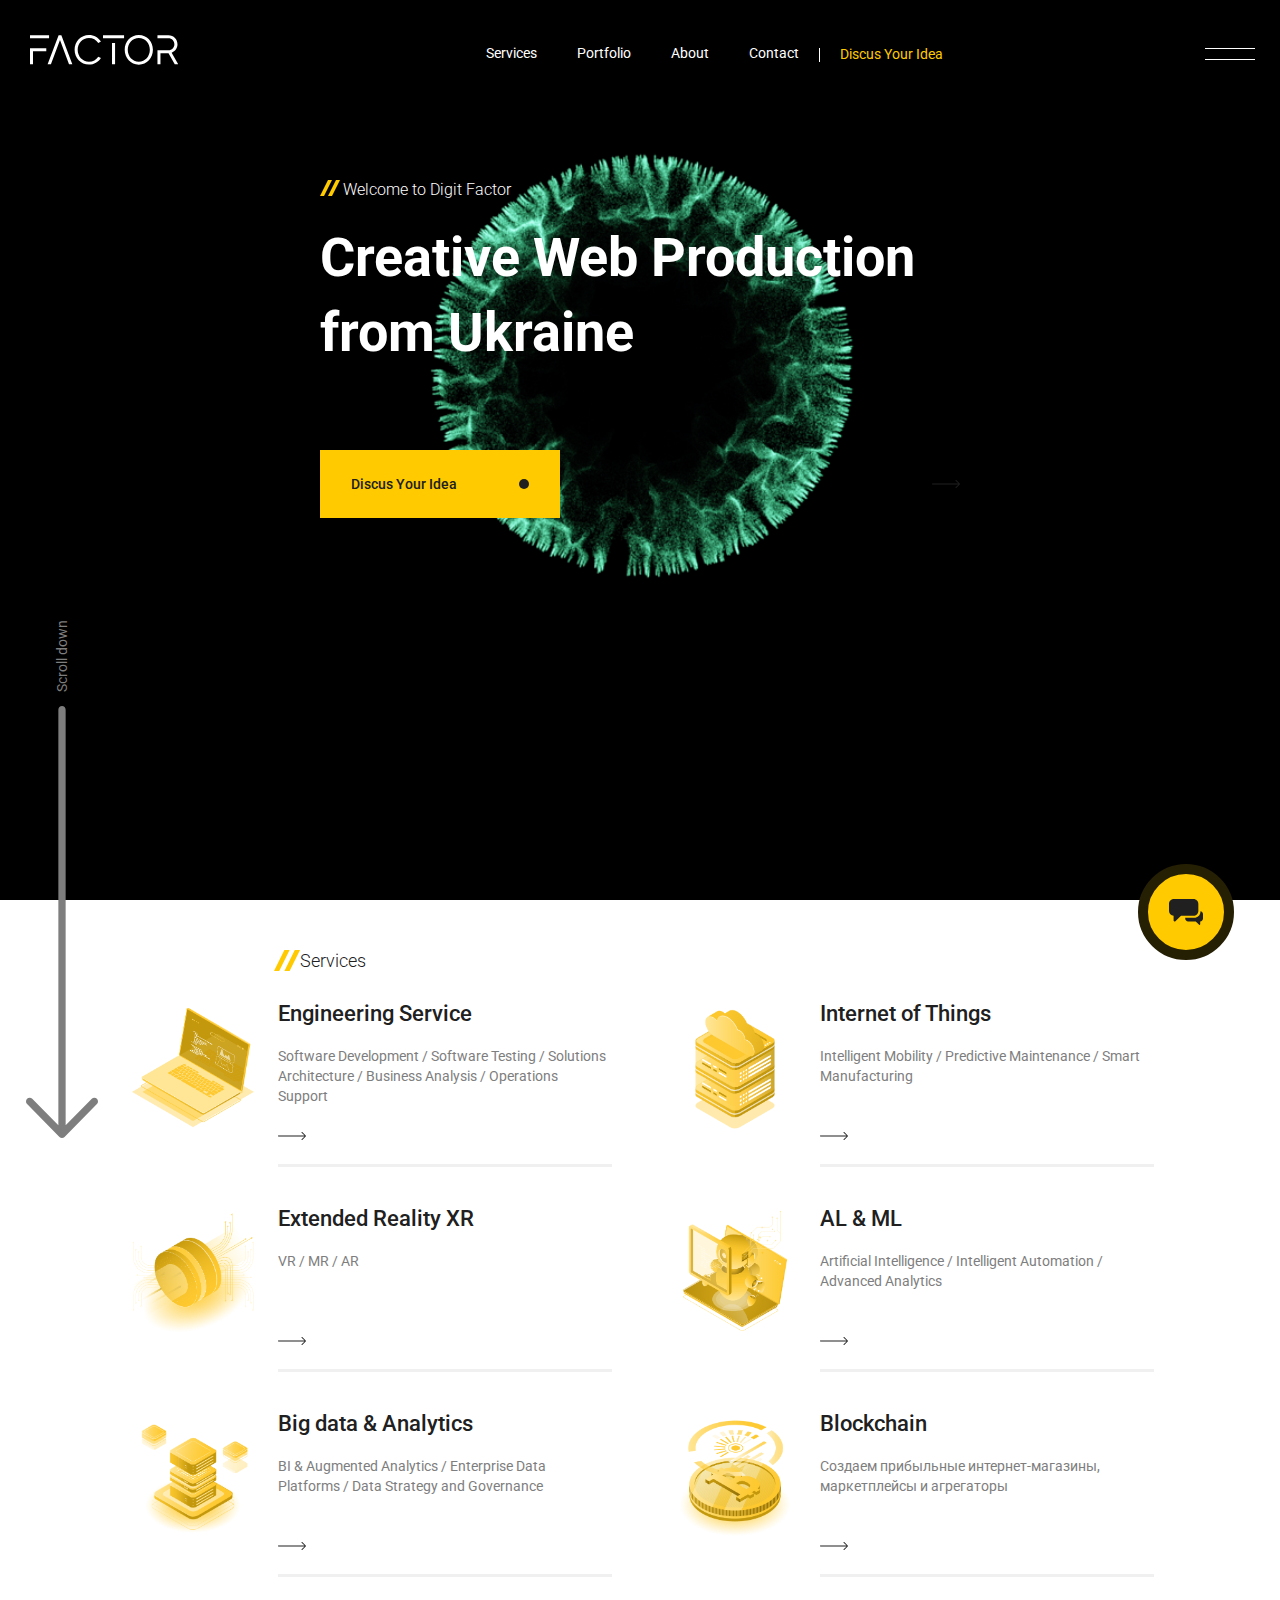
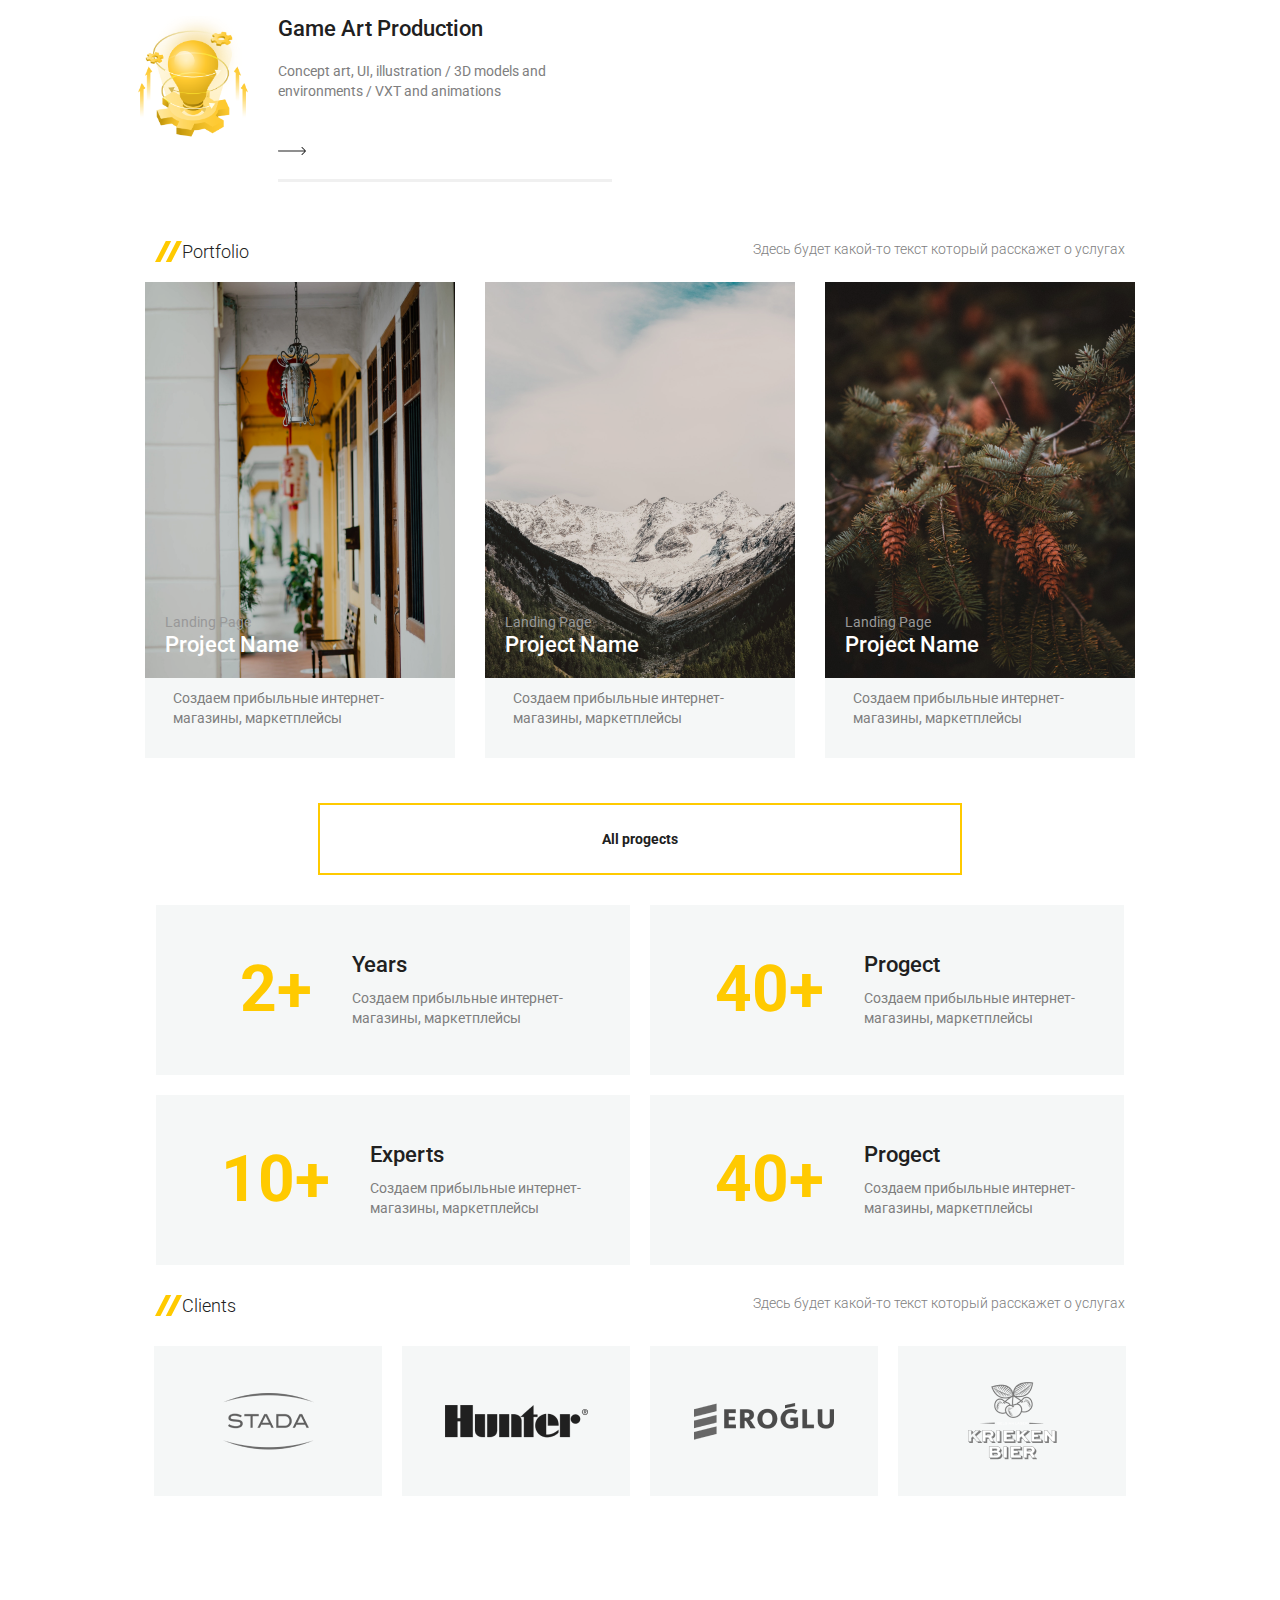
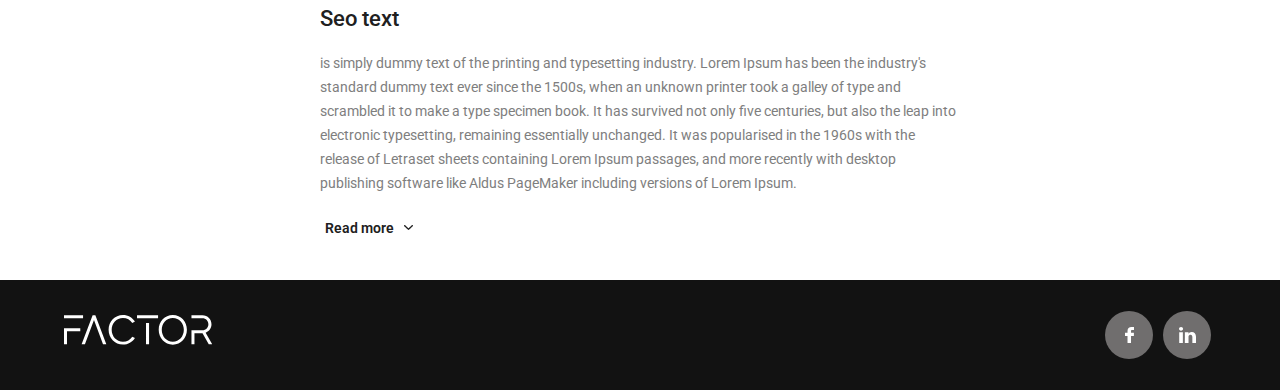
<file: homework 4-5-6-7/index.html>
<!DOCTYPE html>
<html lang="en">
<head>
    <meta charset="UTF-8">
    <meta name="viewport" content="width=device-width, initial-scale=1.0">
    <link rel="stylesheet" href="./css/black.css">
    <link rel="stylesheet" href="./css/portfolio.css">
    <link rel="stylesheet" href="./css/services.css">
    <link rel="stylesheet" href="./css/second_table.css">
    <link rel="stylesheet" href="./css/brends.css">
    <link rel="stylesheet" href="./css/seo.css">
    <link rel="stylesheet" href="./css/footer.css">
    <title>Document</title>
</head>
<body>
    <header>
        <div class="top">
            <div class="header_left">
                <div class="logo">
                    <img  class="logotipe" src="./images/logo.svg" alt="logo">
                </div>
            </div>
            <div class="header_left_nav">
                <div class="nav">
                    <a href="">Services</a>
                    <a href="">Portfolio</a>
                    <a href="">About</a>
                    <a href="">Contact</a>
                </div>
                <div class="little_line"></div>
                <div class="discus">
                    <a href="">Discus Your Idea</a>
                </div>
            </div>
            <div class="header_right">
                <div class="mail">
                    <a href="">hello@digitfactor.com</a>
                </div>
                <div class="menu">
                    <div class="menu_ordinary">
                        <a href="">Menu</a>
                    </div>
                    <div class="burger-menu">
                        <a href="">
                            <div></div>
                            <div></div>
                        </a>
                    </div>
                </div>
            </div>
        </div>
    </header>
    <main>
        <div class="header_background_image">
            <div class="header_center">
                <div class="header_center_input">
                    <div class="welcome">
                        <div class="notches">
                            <img src="./images/notches.svg" alt="">
                        </div>
                        <span>Welcome to Digit Factor</span>
                    </div>
                    <div class="tittle">Creative Web Production from Ukraine</div>
                    <div class="header_center_bottom">
                        <a class= "button" href="">
                            <span class="text">Discus Your Idea</span>
                            <span class="after"><span>Discus Your Idea</span></span>
                        </a>
                        <img src="./images/arrow2.svg" alt="">
                    </div>
                </div>
            </div>
            <div class="header_bottom">
                    <a href="#services" class="header_bottom_left">
                        <span class="scroll">Scroll down</span>
                        <img src="./images/arrow.svg" alt="arrow">
                    </a>
                    <div class="header_bottom_right">
                        <div class="small_circle">
                            <img src="./images/chat.svg" alt="">
                        </div>
                    </div>

            </div>
        </div>
        <div class="main_sections">
            <div class="services" id="services">
                <div class="main_sections_tittle">
                    <img src="./images/notches.svg" alt="">
                    <span>Services</span>
                </div>
                <div class="table">
                    <div class="table-row">
                        <a href="">
                            <div class="table-cell">
                                <img class="table_image" src="./images/table1/1.png" alt="">
                                <div class="table_icon">
                                    <h3>Engineering Service </h3>
                                    <div class="about">Software Development / Software Testing / Solutions Architecture / Business Analysis / Operations Support 
                                    </div>
                                    <div class="learn_more">
                                        <span class="learn_text">Learn More
                                        </span>
                                        <img src="./images/arrow2.svg" alt="">
                                    </div>
                                    <div class="underline_big">
                                        <div class="underline_small">
                                        </div>
                                    </div>
                                </div>
                            </div>
                        </a>
                        <a href="">
                            <div class="table-cell">
                                <img class="table_image" src="./images/table1/2.png" alt="">
                                <div class="table_icon">
                                    <h3>Internet of Things </h3>
                                    <div class="about">Intelligent Mobility / Predictive Maintenance / Smart Manufacturing 
                                    </div>
                                    <div class="learn_more">
                                        <span class="learn_text">Learn More
                                        </span>
                                        <img src="./images/arrow2.svg" alt="">
                                    </div>
                                    <div class="underline_big">
                                        <div class="underline_small">
                                        </div>
                                    </div>
                                </div>
                            </div>
                        </a>
                    </div>
                    <div class="table-row">
                        <a href="">
                            <div class="table-cell">
                                <img class="table_image" src="./images/table1/3.png" alt="">
                                <div class="table_icon">
                                    <h3>Extended Reality XR</h3>
                                    <div class="about">VR / MR / AR
                                    </div>
                                    <div class="learn_more">
                                        <span class="learn_text">Learn More
                                        </span>
                                        <img src="./images/arrow2.svg" alt="">
                                    </div>
                                    <div class="underline_big">
                                        <div class="underline_small">
                                        </div>
                                    </div>
                                </div>
                            </div>
                         </a>
                         <a href="">
                            <div class="table-cell">
                                <img class="table_image" src="./images/table1/4.png" alt="">
                                <div class="table_icon">
                                    <h3>AL & ML </h3>
                                    <div class="about">Artificial Intelligence / Intelligent Automation / Advanced Analytics 
                                    </div>
                                    <div class="learn_more">
                                        <span class="learn_text">Learn More
                                        </span>
                                        <img src="./images/arrow2.svg" alt="">
                                    </div>
                                    <div class="underline_big">
                                        <div class="underline_small">
                                        </div>
                                    </div>
                                </div>
                            </div>
                        </a>
                    </div>
                    <div class="table-row">
                        <a href="">
                            <div class="table-cell">
                                <img class="table_image" src="./images/table1/5.png" alt="">
                                <div class="table_icon">
                                    <h3>Big data & Analytics  </h3>
                                    <div class="about">BI & Augmented Analytics / Enterprise Data Platforms / Data Strategy and Governance 
                                    </div>
                                    <div class="learn_more">
                                        <span class="learn_text">Learn More
                                        </span>
                                        <img src="./images/arrow2.svg" alt="">
                                    </div>
                                    <div class="underline_big">
                                        <div class="underline_small">
                                        </div>
                                    </div>
                                </div>
                            </div>
                        </a>
                        <a href="">
                            <div class="table-cell">
                                <img class="table_image" src="./images/table1/6.png" alt="">
                                <div class="table_icon">
                                    <h3>Blockchain </h3>
                                    <div class="about">Создаем прибыльные интернет-магазины, маркетплейсы и агрегаторы
                                    </div>
                                    <div class="learn_more">
                                        <span class="learn_text">Learn More
                                        </span>
                                        <img src="./images/arrow2.svg" alt="">
                                    </div>
                                    <div class="underline_big">
                                        <div class="underline_small">
                                        </div>
                                    </div>
                                </div>
                            </div>
                        </a>
                    </div>
                    <div class="table-row">
                        <a href="">
                            <div class="table-cell">
                                <img class="table_image" src="./images/table1/7.png" alt="">
                                <div class="table_icon">
                                    <h3>Game Art Production</h3>
                                    <div class="about">Concept art, UI, illustration / 3D models and environments / VXT and animations 
                                    </div>
                                    <div class="learn_more">
                                        <span class="learn_text">Learn More
                                        </span>
                                        <img src="./images/arrow2.svg" alt="">
                                    </div>
                                    <div class="underline_big">
                                        <div class="underline_small">
                                        </div>
                                    </div>
                                </div>
                            </div>
                        </a>
                        <a>
                            <div class="table-cell">
                            </div>
                        </a>
                    </div>
                </div>
            </div>
            <div class="portfolio">
                <div class="portfolio_top">
                    <div class="main_sections_tittle">
                        <img src="./images/notches.svg" alt="">
                        <span>Portfolio</span>
                    </div>
                    <span class="portfolio_top_description">Здесь будет какой-то текст который расскажет о услугах</span>
                </div>
                <div class="portfolio_nav">
                    <div class="portfolio_content">
                        <div class="portfolio_content_main">
                            <img src="./images/portfolio/1.png" alt="">
                            <div class="portfolio_content_main_text">
                                <span class="landing">Landing Page</span>
                                <span class="portfolio_content_name">
                                    Project Name
                                </span>
                            </div>
                        </div>
                        <div class="portfolio_content_bottom">
                            <span>Создаем прибыльные интернет-магазины, маркетплейсы</span>
                            <img src="./images/arrow2.svg">
                        </div>
                    </div>
                    <div class="portfolio_content">
                        <div class="portfolio_content_main">
                            <img src="./images/portfolio/2.png" alt="">
                            <div class="portfolio_content_main_text">
                                <span class="landing">Landing Page</span>
                                <span class="portfolio_content_name">
                                    Project Name
                                </span>
                            </div>
                        </div>
                        <div class="portfolio_content_bottom">
                            <span>Создаем прибыльные интернет-магазины, маркетплейсы</span>
                            <img src="./images/arrow2.svg">
                        </div>
                    </div>
                    <div class="portfolio_content">
                        <div class="portfolio_content_main">
                            <img src="./images/portfolio/3.png" alt="">
                            <div class="portfolio_content_main_text">
                                <span class="landing">Landing Page</span>
                                <span class="portfolio_content_name">
                                    Project Name
                                </span>
                            </div>
                        </div>
                        <div class="portfolio_content_bottom">
                            <span>Создаем прибыльные интернет-магазины, маркетплейсы</span>
                            <img src="./images/arrow2.svg">
                        </div>
                    </div>
                </div>
                <a  class="all_progects" href="">
                    <span>All progects</span>
                </a>
            </div>
            <div class="second_table">
                <div class="table-row">
                    <div class="table-cell">
                        <div class="left"> 2+</div>
                        <div class="right">
                            <span class="table_right_top">Years</span>
                            <span class="table_right_bottom">Создаем прибыльные интернет-магазины, маркетплейсы</span>
                        </div>
                    </div>
                    <div class="table-cell">
                        <div class="left">40+</div>
                        <div class="right">
                            <span class="table_right_top">Progect</span>
                            <span class="table_right_bottom">Создаем прибыльные интернет-магазины, маркетплейсы</span>
                        </div>
                    </div>
                </div>
                <div class="table-row">
                    <div class="table-cell">
                        <div class="left">10+</div>
                        <div class="right">
                            <span class="table_right_top">Experts</span>
                            <span class="table_right_bottom">Создаем прибыльные интернет-магазины, маркетплейсы</span>
                        </div>
                    </div>
                    <div class="table-cell">
                        <div class="left">40+</div>
                        <div class="right">
                            <span class="table_right_top">Progect</span>
                            <span class="table_right_bottom">Создаем прибыльные интернет-магазины, маркетплейсы</span>
                        </div>
                    </div>
                </div>
            </div>
            <div class="brends">
                <div class="portfolio_top">
                    <div class="main_sections_tittle">
                        <img src="./images/notches.svg" alt="">
                        <span>Clients</span>
                    </div>
                    <span class="portfolio_top_description">Здесь будет какой-то текст который расскажет о услугах</span>
                </div>
                <div class="brends_picture">
                    <div class="brends_logo"><img src="./images/brends/stada_color.png" alt=""></div>
                    <div class="brends_logo"><img src="./images/brends/Hunter_Logo.png" alt=""></div>
                    <div class="brends_logo"><img src="./images/brends/eroglulogoyeni_0.png" alt=""></div>
                    <div class="brends_logo"><img src="./images/brends/logo_krieken-bier.png" alt=""></div>
                </div>
            </div>
            <div class="seo">
                <h4>Seo text</h4>
                <span class="about">
                    is simply dummy text of the printing and typesetting industry. Lorem Ipsum has been the industry's standard dummy text ever since the 1500s, when an unknown printer took a galley of type and scrambled it to make a type specimen book. It has survived not only five centuries, but also the leap into electronic typesetting, remaining essentially unchanged. It was popularised in the 1960s with the release of Letraset sheets containing Lorem Ipsum passages, and more recently with desktop publishing software like Aldus PageMaker including versions of Lorem Ipsum.
                </span>
                <a href="" class="seo_bottom">
                    <span>Read more</span>
                    <img src="./images/seo/Path.png" alt="">
                </a>
            </div>
        </div>
    </main>
    <footer>
        <div class="footer_input">
            <div class="logo">
                <img  class="logotipe" src="./images/logo.svg" alt="logo">
            </div>
            <span class="guarantee">© 2019 Creative Web Production from Ukraine. Digit Factor. All rights reserved</span>
            <div class="post">
                <svg width="18" height="14" viewBox="0 0 18 14" fill="none" xmlns="http://www.w3.org/2000/svg">
                <path fill-rule="evenodd" clip-rule="evenodd" d="M1.72764 4.31536C1.95534 4.47441 2.6417 4.9468 3.78677 5.73229C4.93187 6.51777 5.80909 7.12257 6.41848 7.54673C6.48543 7.59322 6.62767 7.69429 6.84527 7.85007C7.0629 8.00596 7.24374 8.13192 7.38763 8.22801C7.53163 8.32406 7.70571 8.43182 7.91005 8.5511C8.11431 8.67028 8.30686 8.75992 8.48766 8.81927C8.6685 8.8791 8.83589 8.90874 8.98989 8.90874H8.99998H9.01011C9.16411 8.90874 9.33157 8.87906 9.51241 8.81927C9.69314 8.75992 9.88586 8.67017 10.09 8.5511C10.2941 8.43168 10.4682 8.32403 10.6122 8.22801C10.7562 8.13192 10.9369 8.00596 11.1546 7.85007C11.3722 7.69415 11.5146 7.59322 11.5816 7.54673C12.1975 7.12257 13.7646 6.04534 16.2824 4.31515C16.7712 3.97722 17.1796 3.56947 17.5077 3.09217C17.836 2.61508 18 2.11458 18 1.59096C18 1.15339 17.8408 0.778832 17.5227 0.467306C17.2046 0.155711 16.8279 0 16.3928 0H1.60707C1.09148 0 0.694701 0.172323 0.4168 0.516969C0.138933 0.861685 0 1.29256 0 1.80957C0 2.22718 0.184212 2.67972 0.552461 3.16691C0.920675 3.65413 1.31253 4.03699 1.72764 4.31536ZM16.9954 5.37918C14.7992 6.85065 13.1316 7.99422 11.9933 8.80965C11.6116 9.08795 11.302 9.3052 11.0642 9.46088C10.8264 9.61666 10.5102 9.77575 10.115 9.93808C9.71998 10.1006 9.35184 10.1817 9.01026 10.1817H9.00002H8.98992C8.64841 10.1817 8.28006 10.1006 7.88503 9.93808C7.49001 9.77575 7.17355 9.61666 6.93583 9.46088C6.69817 9.3052 6.38843 9.08795 6.00678 8.80965C5.10271 8.15345 3.43868 7.0098 1.01461 5.37918C0.632817 5.12745 0.294648 4.83891 0 4.51415V12.4089C0 12.8466 0.157298 13.221 0.47207 13.5326C0.786772 13.8442 1.16519 14 1.60718 14H16.3929C16.8348 14 17.2132 13.8442 17.5279 13.5326C17.8428 13.2209 18 12.8467 18 12.4089V4.51415C17.712 4.83219 17.3773 5.12073 16.9954 5.37918Z" fill="white"/>
                </svg>
                <a href="">contact@digitfactor.com</a>
            </div>
            <div class="fb">
                <a href="">
                    <img src="./images/footer/fb.svg" alt="">
                </a>
                <a href="">
                    <img src="./images/footer/in.svg" alt="">
                </a>                     
            </div>
        </div>
    </footer>
</body>
</html>
</file>
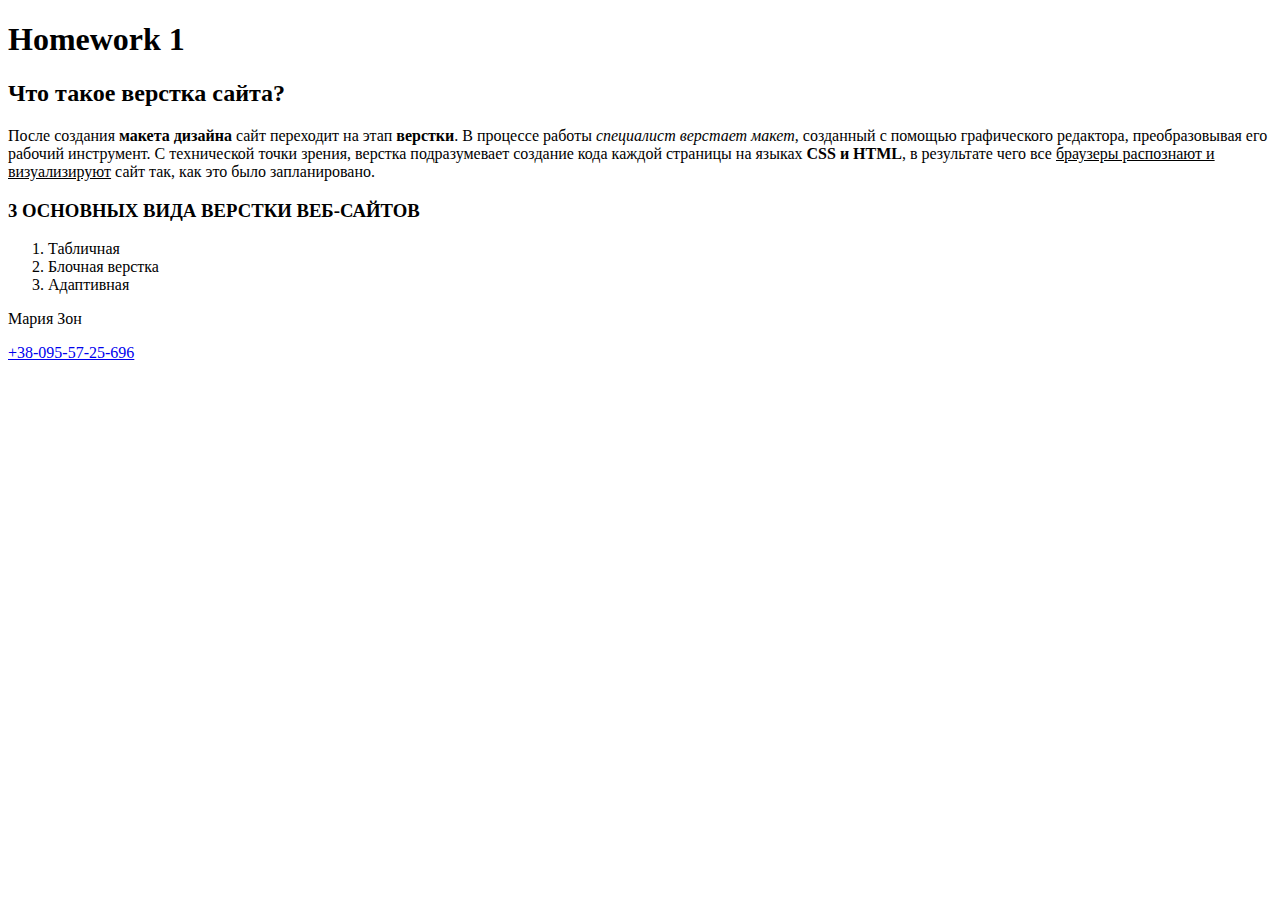
<file: homework1/index.html>
<!DOCTYPE html>
<html lang="en">
<head>
    <meta charset="UTF-8">
    <meta name="viewport" content="width=device-width, initial-scale=1.0">
    <link rel="stylesheet" href="style.css">
    <title>A-level</title>
</head>
<body>
    <header>
        <h1>
           Homework 1
        </h1>
    </header>
    <main>
        <h2>
            Что такое верстка сайта?
        </h2>
        <p>После создания <span class="bold">макета дизайна</span> сайт переходит на этап <span class="bold">верстки</span>. В процессе работы <span class="italic">специалист верстает макет</span>, созданный с помощью графического редактора, преобразовывая его рабочий инструмент. С технической точки зрения, верстка подразумевает создание кода каждой страницы на языках <span class="bold">CSS и HTML</span>, в результате чего все <span class="underline">браузеры распознают и визуализируют</span> сайт так, как это было запланировано.
        </p>
        <h3>
           3 ОСНОВНЫХ ВИДА ВЕРСТКИ ВЕБ-САЙТОВ
        </h3>
        <p>
            <ol>
                <li>Табличная</li>
                <li>Блочная верстка</li>
                <li>Адаптивная</li>
            </ol>
        </p>
    </main>
    <footer>
        <p>Мария Зон</p>
        <p><a href="tel:+380955725696">+38-095-57-25-696</a></p>
    </footer>
</body>
</html>
</file>
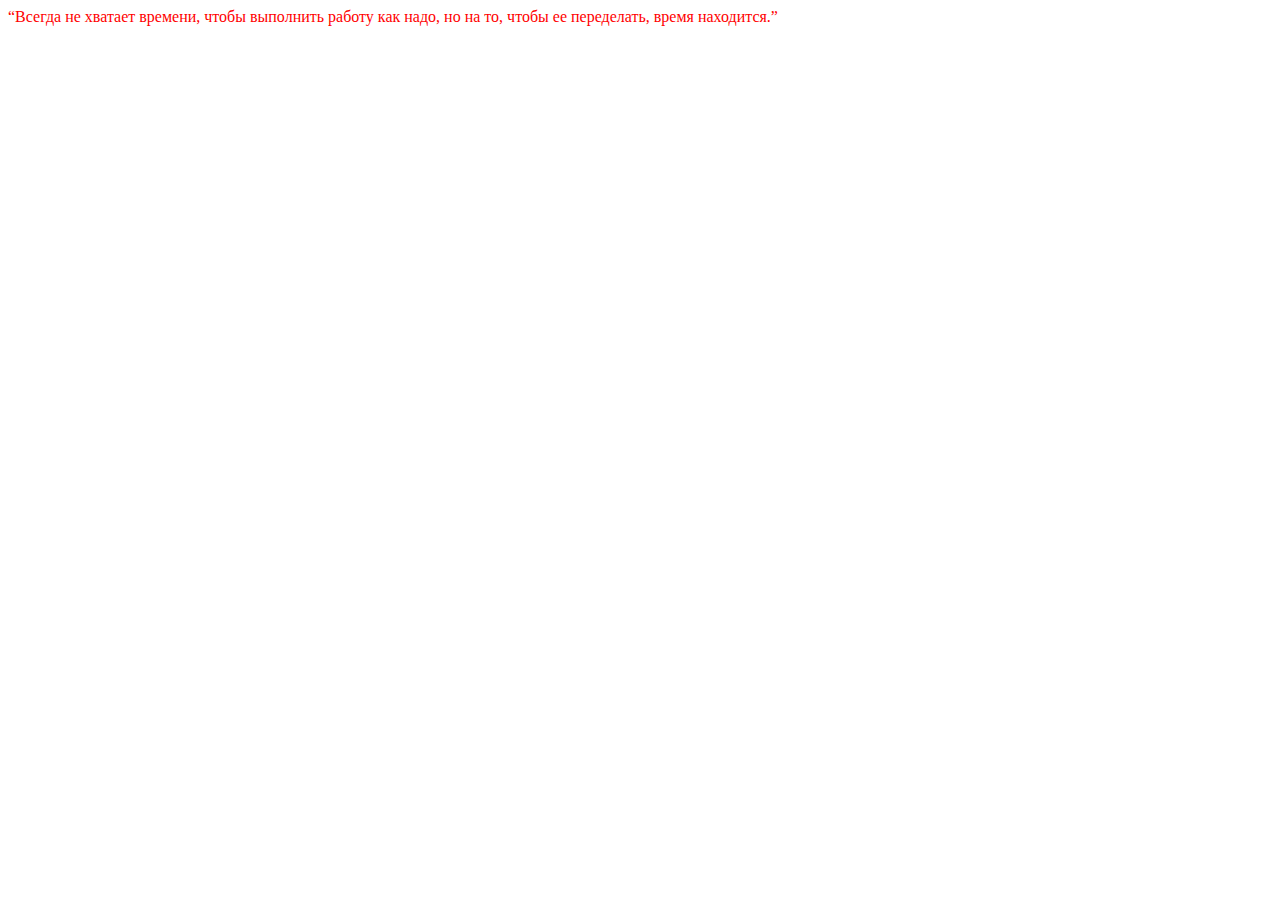
<file: homework2/1ex/index.html>
<!DOCTYPE html>
<html lang="en">
<head>
    <meta charset="UTF-8">
    <meta name="viewport" content="width=device-width, initial-scale=1.0">
    <link rel="stylesheet" href="style.css">
    <style>
        main q {
            color:blue;
        }
    </style>
    <title>Document</title>
</head>
<body>
    <header>

    </header>
    <main>
        <q style="color: red;">Всегда не хватает времени, чтобы выполнить работу как надо, но на то, чтобы ее переделать, время находится.</q> 
</body>
</html>
</file>
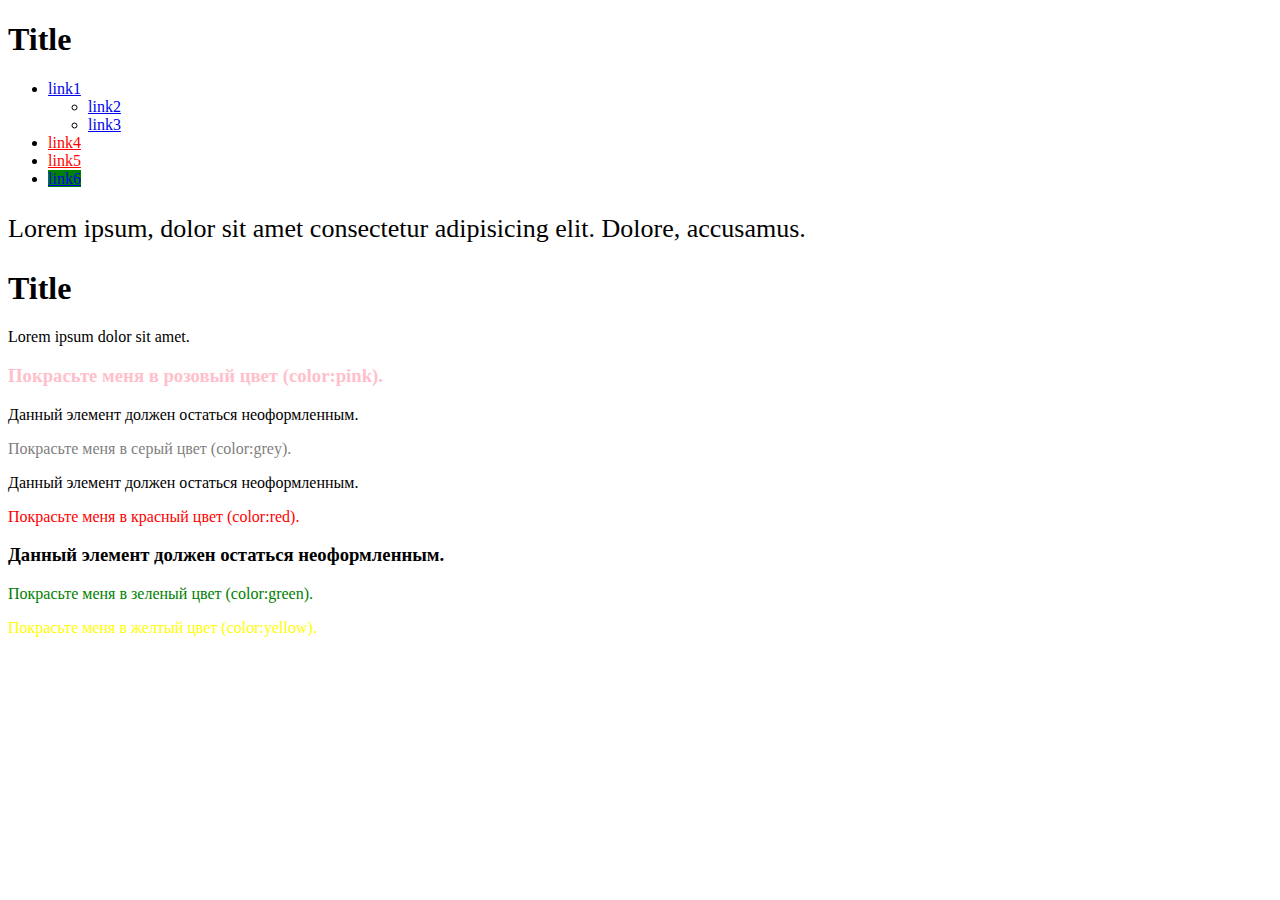
<file: homework2/2-3ex/index.html>
<!DOCTYPE html>
<html lang="en">
<head>
    <meta charset="UTF-8">
    <meta name="viewport" content="width=device-width, initial-scale=1.0">
    <link rel="stylesheet" href="style.css">
    <style>
        main q {
            color:blue;
        }
    </style>
    <title>Document</title>
</head>
<body>
    <header>

    </header>
    <main>
        <div class="holder">
            <h1>Title</h1>
            <ul class="list">
              <li>
                <a href="#">link1</a>
                <ul>
                  <li><a href="#">link2</a></li>
                  <li><a href="#">link3</a></li>
                </ul>
              </li>
              <li><a href="https://www.youtube.com/">link4</a></li>
              <li><a href="https://validator.w3.org/">link5</a></li>
              <li><a href="#">link6</a></li>
            </ul>
            <p>Lorem ipsum, dolor sit amet consectetur adipisicing elit. Dolore, accusamus.</p>
            <h1>Title</h1>
            <p>Lorem ipsum dolor sit amet.</p>
          </div>
          <div class="text-box">
            <h3>Покрасьте меня в розовый цвет (color:pink).</h3>
            <p>Данный элемент должен остаться неоформленным.</p>
            <p id='greycol'>Покрасьте меня в серый цвет (color:grey).</p>
            <div>Данный элемент должен остаться неоформленным.</div>
            <div><p>Покрасьте меня в красный цвет (color:red).</p></div>
            <h3>Данный элемент должен остаться неоформленным.</h3>
            <p>Покрасьте меня в зеленый цвет (color:green).</p>
            <p class='yellow'>Покрасьте меня в желтый цвет (color:yellow).</p>
        </div>
        
          
    </main>
    <footer>

    </footer>
</body>
</html>
</file>
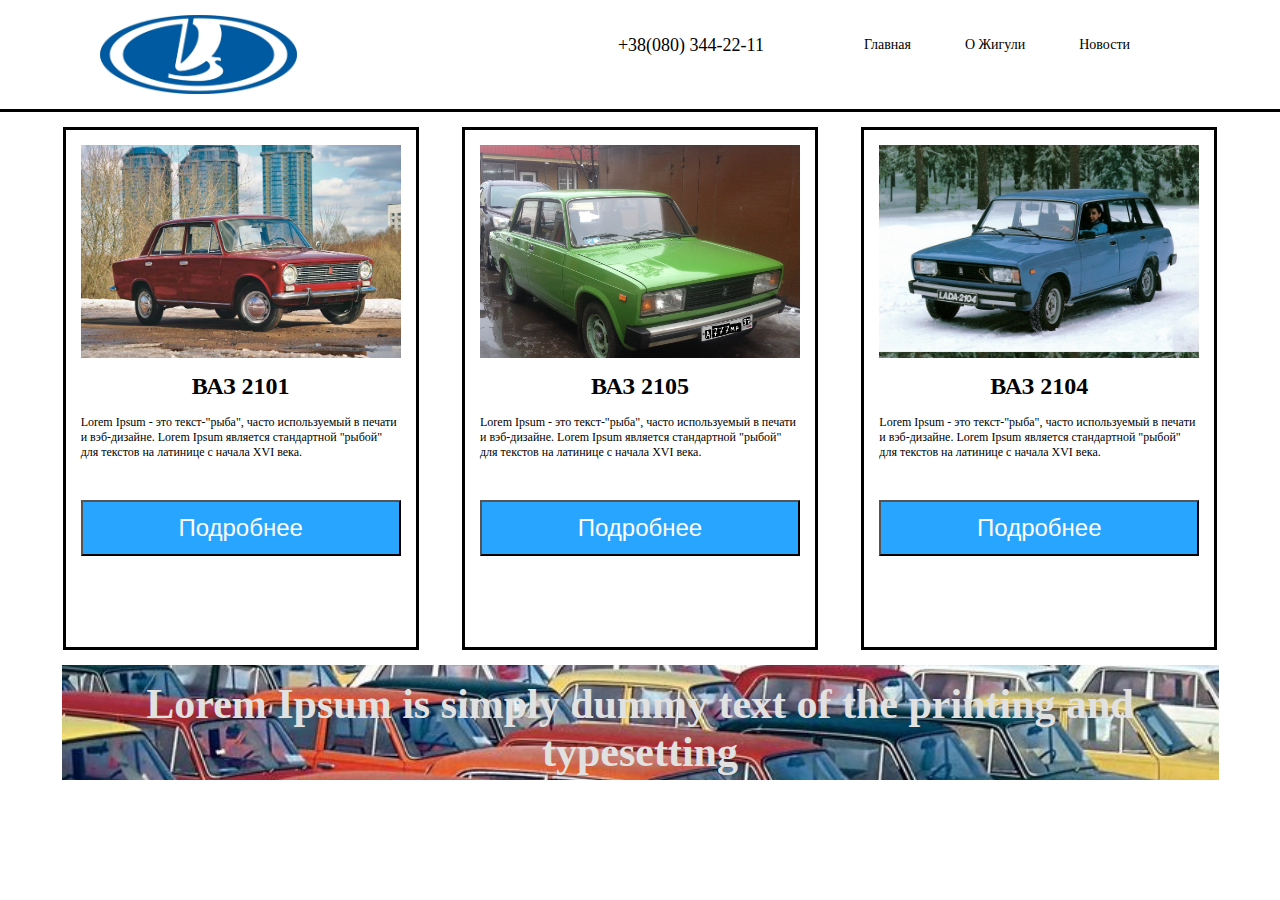
<file: homework2/4ex/index.html>
<!DOCTYPE html>
<html lang="en">
<head>
    <meta charset="UTF-8">
    <meta name="viewport" content="width=device-width, initial-scale=1.0">
    <link rel="stylesheet" href="style.css">
    <title>Document</title>
</head>
<body>
    <header>
        <div class="nav">
            <div class="logo"></div>
            <div class="contacts">
                <span class="phone">+38(080) 344-22-11</span>
                <div class="menu">
                    <span>Главная</span>
                    <span>О Жигули</span>
                    <span>Новости</span>
                </div>
            </div>
            </div>
        </div>
    </header>
    <main>
        <div class="table">
            <div class="car1">
                <div></div>
                <h2>ВАЗ 2101</h2>
                <p>Lorem Ipsum - это текст-"рыба", часто используемый в печати и вэб-дизайне. Lorem Ipsum является стандартной "рыбой" для текстов на латинице с начала XVI века.</p>
                <input type="button" value="Подробнее">
            </div>
            <div class="car2">
                <div></div>
                <h2>ВАЗ 2105</h2>
                <p>Lorem Ipsum - это текст-"рыба", часто используемый в печати и вэб-дизайне. Lorem Ipsum является стандартной "рыбой" для текстов на латинице с начала XVI века.</p>
                <input type="button" value="Подробнее">
            </div>
            <div class="car3">
                <div></div>
                <h2>ВАЗ 2104</h2>
                <p>Lorem Ipsum - это текст-"рыба", часто используемый в печати и вэб-дизайне. Lorem Ipsum является стандартной "рыбой" для текстов на латинице с начала XVI века.</p>
                <input type="button" value="Подробнее">
            </div>
        </table>
    </main>
    <footer>
        <div>
            <h2>Lorem Ipsum is simply dummy text of the printing and typesetting</h2>
        </div>
    </footer>
</body>
</html>
</file>
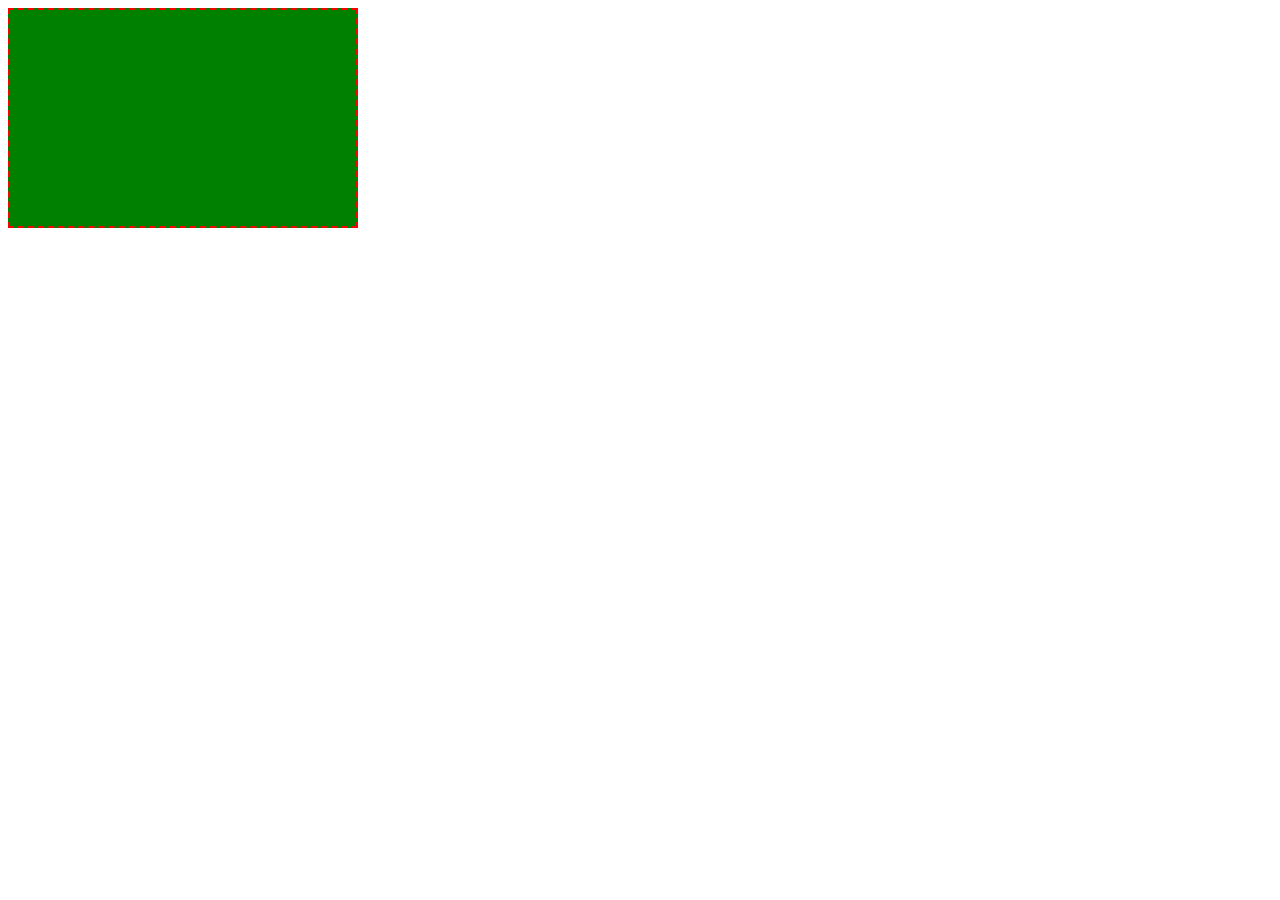
<file: homework3/1ex/index.html>
<!DOCTYPE html>
<html lang="en">
<head>
    <meta charset="UTF-8">
    <meta name="viewport" content="width=device-width, initial-scale=1.0">
    <link rel="stylesheet" href="./style.css">
    <title>Document</title>
</head>
<body>
    <div></div>
</body>
</html>
</file>
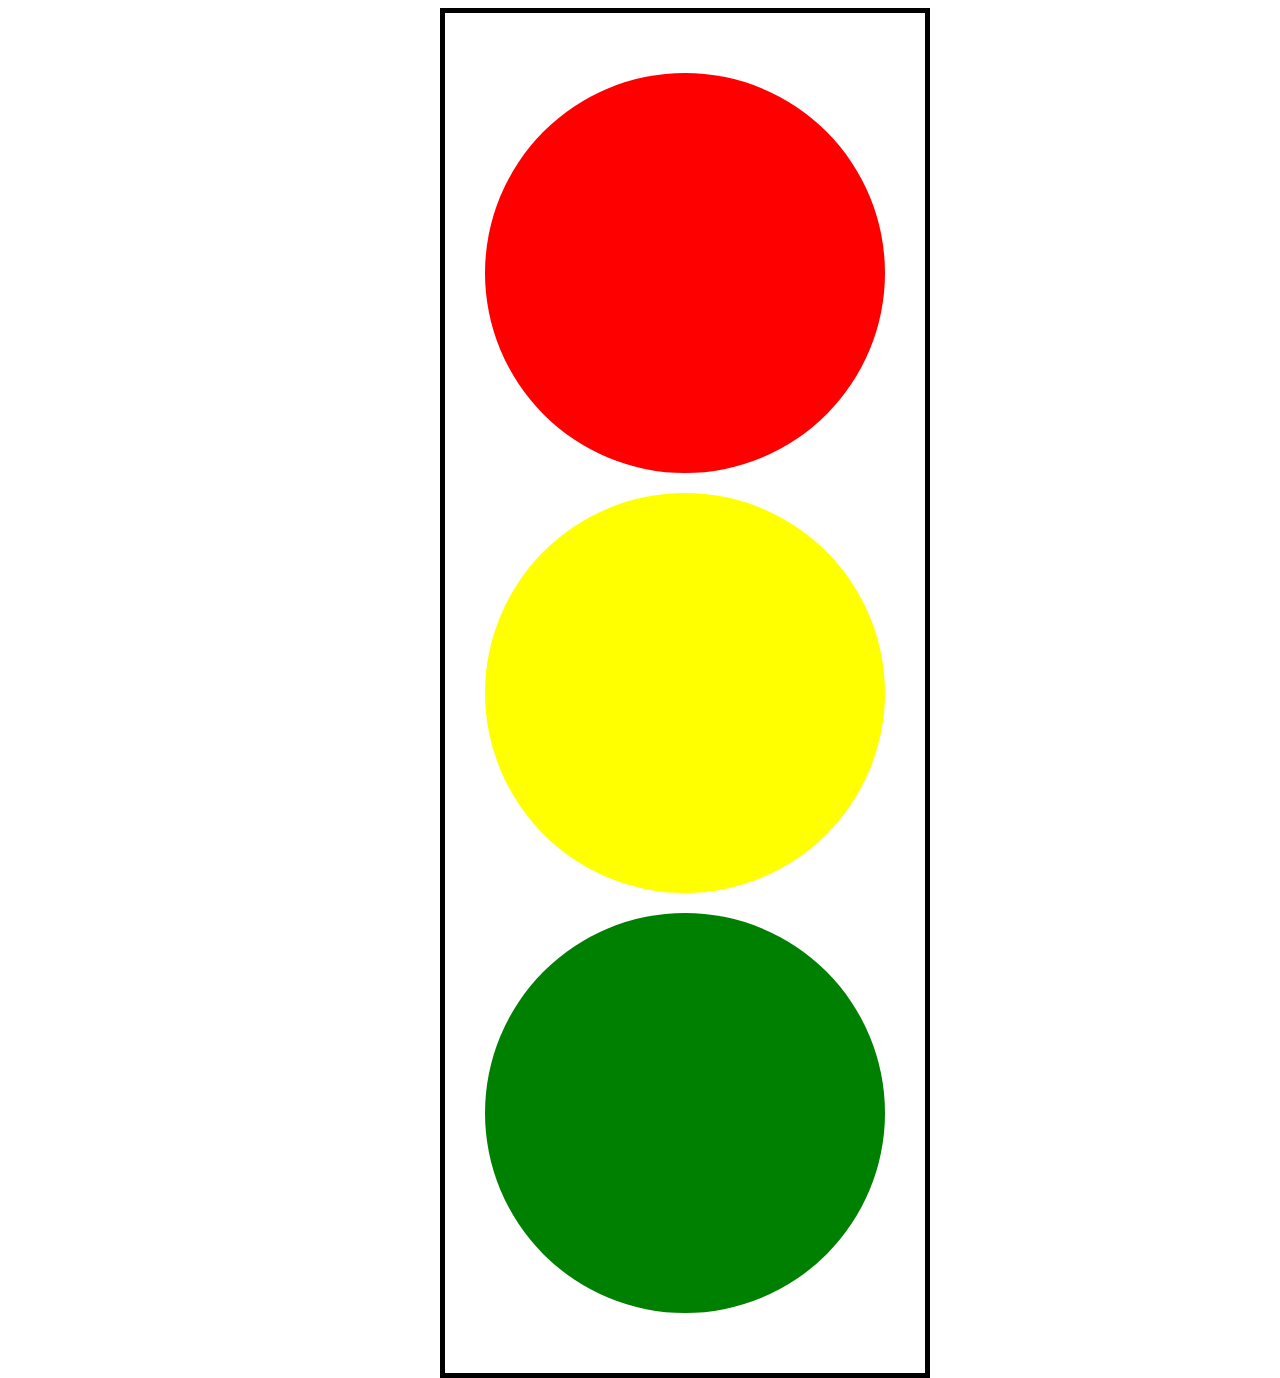
<file: homework3/2ex/index.html>
<!DOCTYPE html>
<html lang="en">
<head>
    <meta charset="UTF-8">
    <meta name="viewport" content="width=device-width, initial-scale=1.0">
    <link rel="stylesheet" href="./style.css">
    <title>Document</title>
</head>
<body>
    <main>
        <div class="traffic-lights">
        <div class="red"></div>
        <div class="yellow"></div>
        <div class="green"></div>
        </div>
    </main>
</body>
</html>
</file>
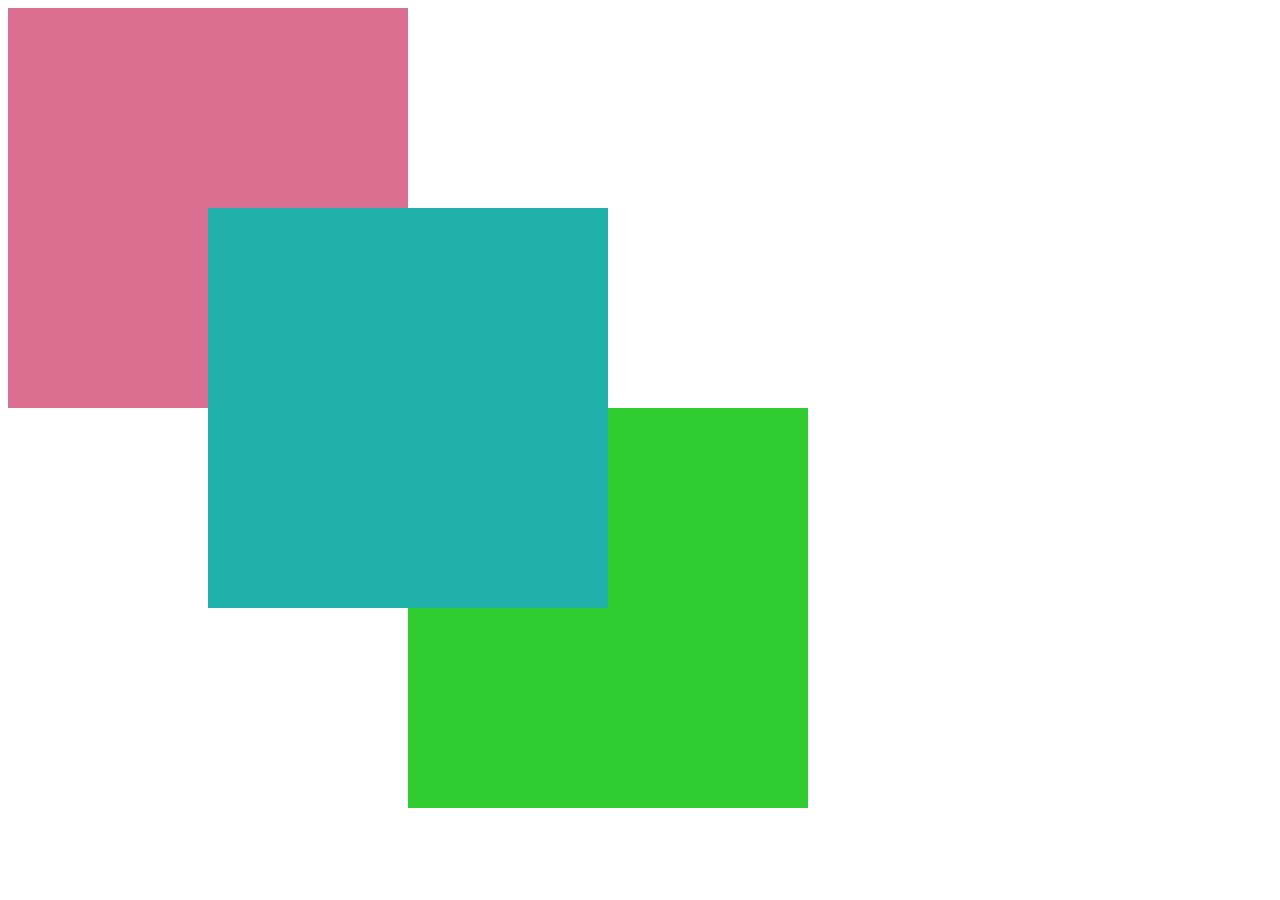
<file: homework3/3ex/index.html>
<!DOCTYPE html>
<html lang="en">
<head>
    <meta charset="UTF-8">
    <meta name="viewport" content="width=device-width, initial-scale=1.0">
    <link rel="stylesheet" href="./style.css">
    <title>Document</title>
</head>
<body>
    <main>
        <div class="colors">
            <div class="pink">
            </div>
            <div class="blue">
            </div>
            <div class="salad">
            </div>
        </div>
    </main>
</body>
</html>
</file>
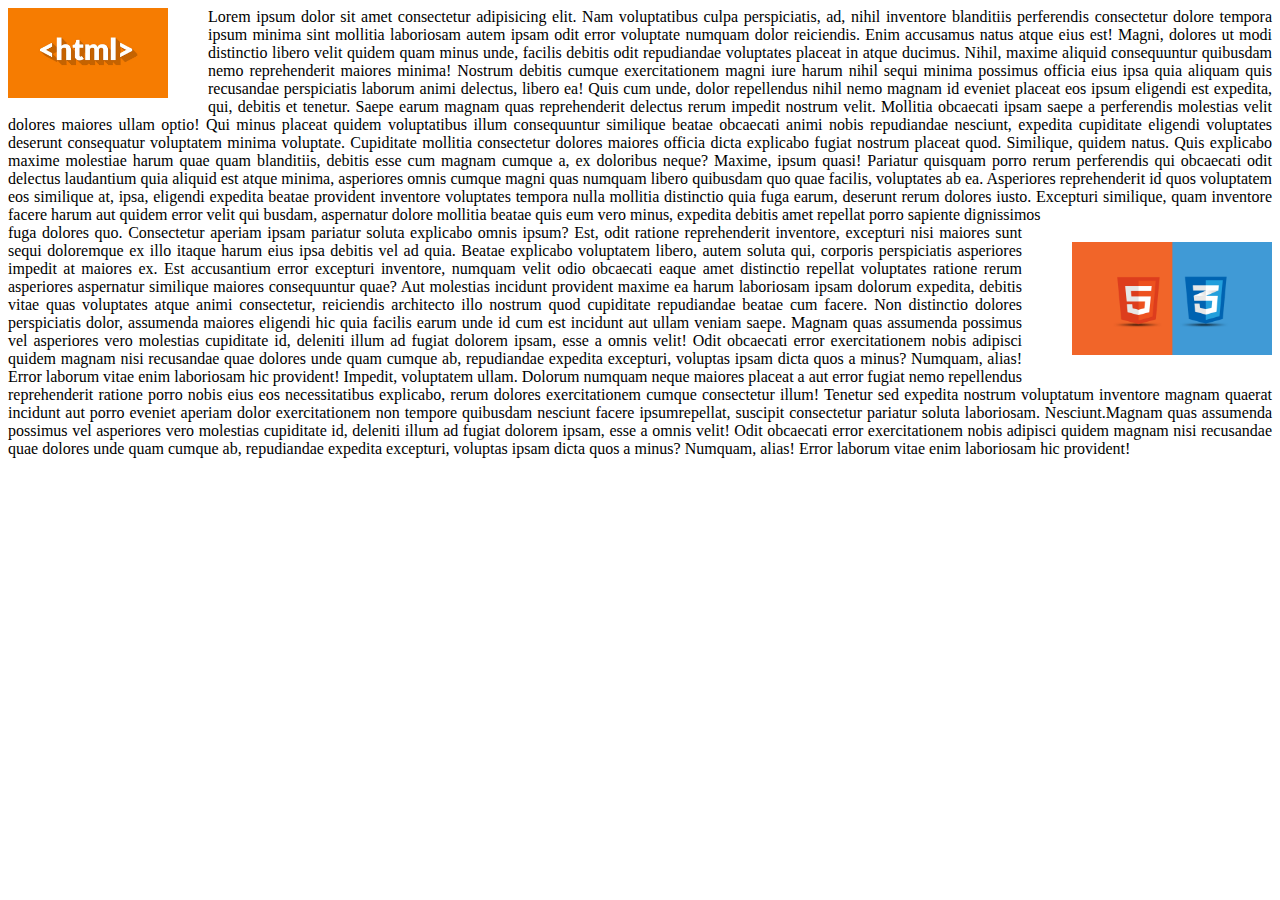
<file: homework3/4ex/index.html>
<!DOCTYPE html>
<html lang="en">
<head>
    <meta charset="UTF-8">
    <meta name="viewport" content="width=device-width, initial-scale=1.0">
    <link rel="stylesheet" href="style.css">
    <title>Document</title>
</head>
<body>
    <div class="lorem">
        <div class="image1"></div>
        <div class="text">
            <p>
            Lorem ipsum dolor sit amet consectetur adipisicing elit. Nam voluptatibus culpa perspiciatis, ad, nihil inventore blanditiis perferendis consectetur dolore tempora ipsum minima sint mollitia laboriosam autem ipsam odit error voluptate numquam dolor reiciendis. Enim accusamus natus atque eius est! Magni, dolores ut modi distinctio libero velit quidem quam minus unde, facilis debitis odit repudiandae voluptates placeat in atque ducimus. Nihil, maxime aliquid consequuntur quibusdam nemo reprehenderit maiores minima! Nostrum debitis cumque exercitationem magni iure harum nihil sequi minima possimus officia eius ipsa quia aliquam quis recusandae perspiciatis laborum animi delectus, libero ea! Quis cum unde, dolor repellendus nihil nemo magnam id eveniet placeat eos ipsum eligendi est expedita, qui, debitis et tenetur. Saepe earum magnam quas reprehenderit delectus rerum impedit nostrum velit. Mollitia obcaecati ipsam saepe a perferendis molestias velit dolores maiores ullam optio! Qui minus placeat quidem voluptatibus illum consequuntur similique beatae obcaecati animi nobis repudiandae nesciunt, expedita cupiditate eligendi voluptates deserunt consequatur voluptatem minima voluptate. Cupiditate mollitia consectetur dolores maiores officia dicta explicabo fugiat nostrum placeat quod. Similique, quidem natus. Quis explicabo maxime molestiae harum quae quam blanditiis, debitis esse cum magnam cumque a, ex doloribus neque? Maxime, ipsum quasi! Pariatur quisquam porro rerum perferendis qui obcaecati odit delectus laudantium quia aliquid est atque minima, asperiores omnis cumque magni quas numquam libero quibusdam quo quae facilis, voluptates ab ea. Asperiores reprehenderit id quos voluptatem eos similique at, ipsa, eligendi expedita beatae provident inventore voluptates tempora nulla mollitia distinctio quia fuga earum, deserunt rerum dolores iusto. Excepturi similique, quam inventore facere harum aut quidem error velit qui busdam, aspernatur dolore mollitia beatae quis eum vero minus, expedita debitis amet repellat porro sapiente dignissimos </p>
        </div>
        <div class="text"> 
            <div class="image2"></div>
            <p>         fuga dolores quo. Consectetur aperiam ipsam pariatur soluta explicabo omnis ipsum? Est, odit ratione reprehenderit inventore, excepturi nisi maiores sunt sequi doloremque ex illo itaque harum eius ipsa debitis vel ad quia. Beatae explicabo voluptatem libero, autem soluta qui, corporis perspiciatis asperiores impedit at maiores ex. Est accusantium error excepturi inventore, numquam velit odio obcaecati eaque amet distinctio repellat voluptates ratione rerum asperiores aspernatur similique maiores consequuntur quae? Aut molestias incidunt provident maxime ea harum laboriosam ipsam dolorum expedita, debitis vitae quas voluptates atque animi consectetur, reiciendis architecto illo nostrum quod cupiditate repudiandae beatae cum facere. Non distinctio dolores perspiciatis dolor, assumenda maiores eligendi hic quia facilis earum unde id cum est incidunt aut ullam veniam saepe. Magnam quas assumenda possimus vel asperiores vero molestias cupiditate id, deleniti illum ad fugiat dolorem ipsam, esse a omnis velit! Odit obcaecati error exercitationem nobis adipisci quidem magnam nisi recusandae quae dolores unde quam cumque ab, repudiandae expedita excepturi, voluptas ipsam dicta quos a minus? Numquam, alias! Error laborum vitae enim laboriosam hic provident! Impedit, voluptatem ullam. Dolorum numquam neque maiores placeat a aut error fugiat nemo repellendus reprehenderit ratione porro nobis eius eos necessitatibus explicabo, rerum dolores exercitationem cumque consectetur illum! Tenetur sed expedita nostrum voluptatum inventore magnam quaerat incidunt aut porro eveniet aperiam dolor exercitationem non tempore quibusdam nesciunt facere ipsumrepellat, suscipit consectetur pariatur soluta laboriosam. Nesciunt.Magnam quas assumenda possimus vel asperiores vero molestias cupiditate id, deleniti illum ad fugiat dolorem ipsam, esse a omnis velit! Odit obcaecati error exercitationem nobis adipisci quidem magnam nisi recusandae quae dolores unde quam cumque ab, repudiandae expedita excepturi, voluptas ipsam dicta quos a minus? Numquam, alias! Error laborum vitae enim laboriosam hic provident! 
            </p>
        </div>
    </div>
</body>
</html>
</file>
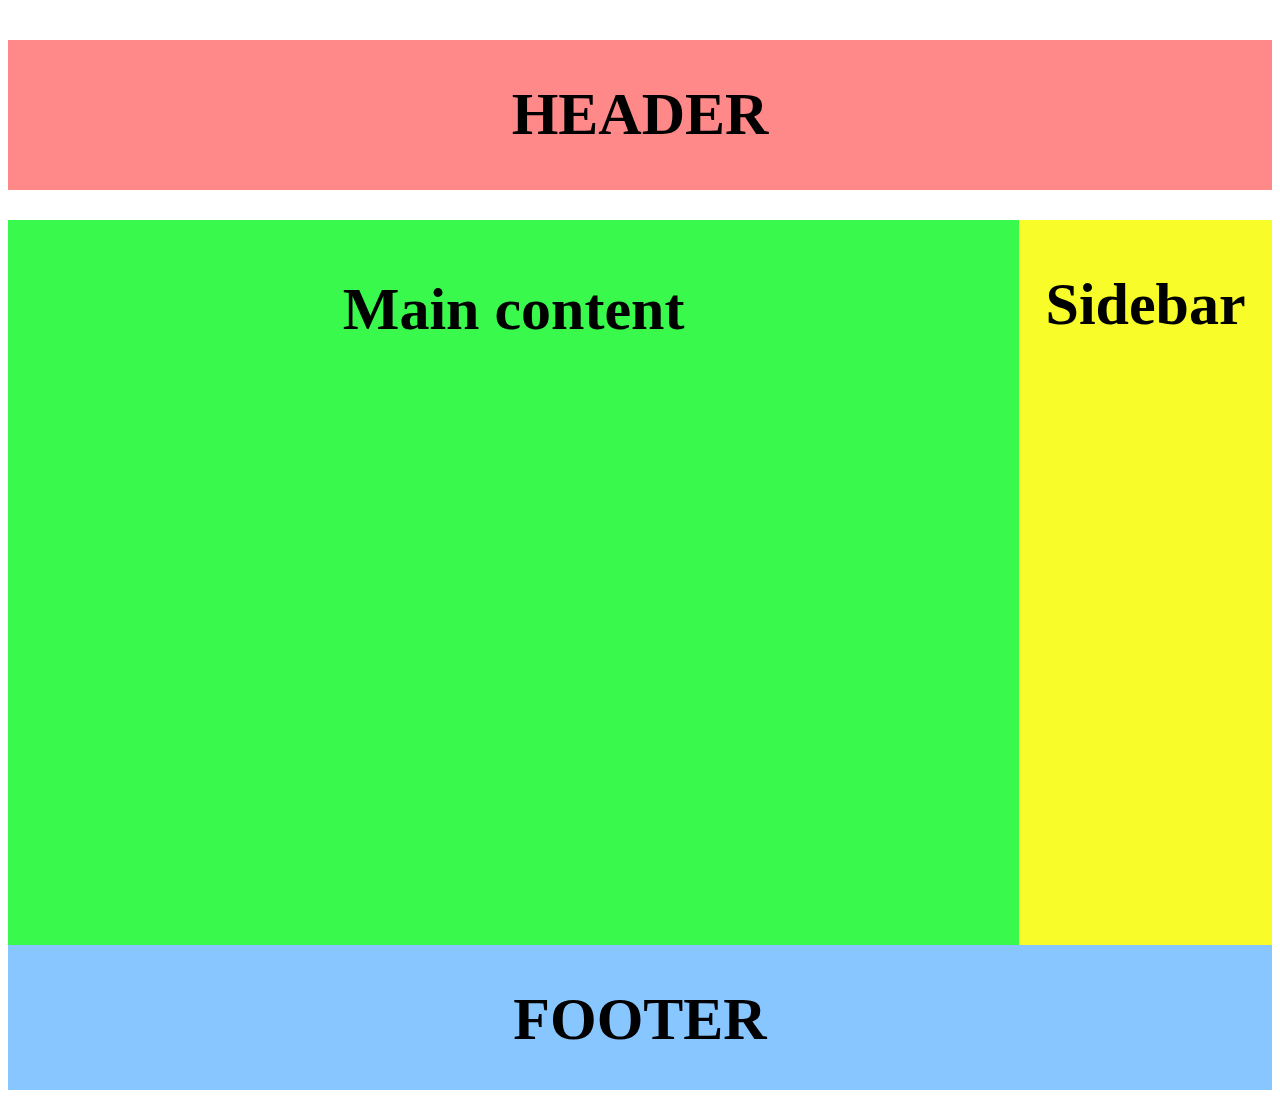
<file: homework3/5ex/index.html>
<!DOCTYPE html>
<html lang="en">
<head>
    <meta charset="UTF-8">
    <meta name="viewport" content="width=device-width, initial-scale=1.0">
    <link rel="stylesheet" href="style.css">
    <title>Document</title>
</head>
<body>
    <header>
        <h1>HEADER</h1>
    </header>
    <main>
        <div class="main-content">
            <h2>Main content</h2>
        </div>
        <div class="sidebar">
            <h2>Sidebar</h2>
        </div>
    </main>
    <footer>
        <h2>FOOTER</h2>
    </footer>
</body>
</html>
</file>
<file: homework 4-5-6-7/css/black.css>
@import url('https://fonts.googleapis.com/css2?family=Roboto:ital,wght@0,400;0,700;1,400;1,700&display=swap');
* {
    margin: 0%;
    padding: 0%;
}
header {
    background-repeat: no-repeat;
    background-size: 100%;


}
header .top {
    display: flex;
    justify-content: space-between;
    align-items: center;
    padding: 30px;
    background-color: black;
    position: fixed;
    top: 0%;
    left: 0%;
    right: 0%;
    z-index: 2;
    width: 100%;
    padding-right: 5%;
}
.header_left {
    display: flex;
    justify-content: space-between;
}
.logo {
    margin-top: -5px;

}
.header_left_nav {
    display: flex;
    justify-content: space-between;
}
.nav {
    display: flex;

}
.nav a {
    color: #ffffff;
    text-decoration: none;
    font-family: 'Roboto', sans-serif;
    font-size: 14px;
    height: 16px; 
    margin: 0px 20px;
}
.little_line {
    background-color: #ffffff;
    height: 14px;
    width: 1px;
    margin-top: 3px;
}
.discus a {
    color: #FFCA00;
    text-decoration: none;
    font-family: 'Roboto', sans-serif;
    font-size: 14px;
    margin: 0px 20px;
}
.header_right {
    display: flex;
    justify-content: space-between;
    align-items: center;
}
.header_right .mail {
    margin: 0px 100px;
}
.header_right .menu {
    display: flex;
    justify-content: space-between;
    align-items: center;
    padding: 0px 50px 0px 0px;

}
.header_right a {
    color: #ffffff;
    text-decoration: none;
    font-family: 'Roboto', sans-serif;
    font-size: 14px;
}
.header_right .menu a {
    padding: 0px 30px;
}
.burger-menu {
    align-items: center;
}
.burger-menu div {
    background-color: #ffffff;
    width: 50px;
    height: 1px; 
}
.burger-menu div:last-child {
    margin-top: 10px;
}
@media screen and (max-width: 1300px) {

    .nav {
        margin-left: 20px;
    }
    .mail {
        display: none;
    }
    .menu_ordinary {
        display: none;
    }
    .header_right {
        width: 50px;
        margin-right: 30px;
    }
    .top {
        justify-content: space-around;
        width: auto;
    }
    .burger-menu {
        margin-left: -50%;
    }
}
@media screen and (max-width: 900px) {
    .header_left_nav {
        display: none;
    }
}

.header_background_image {
    background-image: url(../images/background1.png);
    background-color: black;
    background-position-y: 10%;
    background-repeat: no-repeat;
    background-size: 100%;
    display: flex;
    justify-content: space-between;
    flex-direction: column;
    width: 100%;
    height: 100vh;
    padding-bottom: 0%;
}
.header_center {
    display: flex;
    flex-direction: column;

}
.header_center_input {
    margin: auto;
    height: auto;
    width: 50%;
    margin-top: 20vh;

}
.tittle {
    font-family: 'Roboto', sans-serif;
    font-size: 54px;
    font-weight: 700;
    line-height: 75px;
    color: #ffffff;
    height: 150px;
    width: 700px;
    margin-bottom: 80px;
}
.welcome {
    width: auto;
    display: flex;
    position: relative;
    margin-bottom: 20px;
}
.welcome .notches {
    margin-right: 3px;
}
.welcome span {
    font-family: 'Roboto', sans-serif;
    font-size: 16px;
    font-weight: 300;
    color: #ffffff;
}
.header_center_bottom {
    display: flex;
    justify-content: space-between;
}
.header_center_bottom img {
    padding-top: 0px;
}
.button {
    background-color: #FFCA00;
    width: 240px;
    height: 68px;
    text-decoration: none;
    text-align: center; 
    align-items: center;
    justify-content: space-around;
    display: flex;
    position: relative;
    overflow: hidden;
}
.button .text {
    color: #202020;
    font-family: 'Roboto', sans-serif;
    font-size: 14px;
    font-weight: 500;
}
.button .after {
    background-color: #202020;
    height: 10px;
    width: 10px;
    border-radius: 50%;
    overflow: hidden;
}
.button .after span {
    display: none;
}

.button:hover .after {
    transform: scale(60);
    transition: .4s;
    position: relative;
    }
    .button:hover .text {
    color: #FFCA00;
    font-family: 'Roboto', sans-serif;
    font-size: 14px;
    font-weight: 500;
    height: 20px;
    transition: .5s;
    z-index: 5;
    }
.header_bottom {
    display: flex;
    justify-content: space-between;
    margin-top: 10%;
    position: relative;
    margin-bottom: 3%;
    padding: 0% 2%;
}
.header_bottom_left {
    display: flex;
    flex-direction: column;
    text-decoration: none; 
}
.header_bottom_left .scroll {
    font-family: 'Roboto', sans-serif;
    font-weight: 400;
    font-style: normal;
    font-size: 14px;
    line-height: 20px;
    color: #7E7E7E;
    transform: rotate(-90deg);
    margin-bottom: 40px;  
}
.header_bottom_left img {
    margin-bottom: 40px;
}
.header_bottom_right {
    display: flex;
    align-items: center;
}
.header_bottom_right .small_circle {
    background-color: #FFCA00;
    border-color: #251f04;
    border-style: solid;
    border-width: 10px;
    width: 76px;
    height: 76px;
    border-radius: 50%;
    display: flex;
    align-items: center;
    justify-content: center;
    margin: 0px 20px;
}
.header_bottom_right .small_circle:hover img{
    animation-name: chatmove;
    animation-duration: .3s;
    animation-iteration-count: 3;
}
@media screen and (max-width: 1125px) {
    .header_background_image {
        height: 100vh;
    }
    .tittle {
        line-height: 70px;
        width: auto;
        font-size: 40px;
        margin: auto;
    }
    .welcome span {
        font-size: 14px;
    }
}
@media screen and (max-width: 900px)  {
    .header_background_image {
        height: 100vh;
    }
    .header_center {
        margin: 0px 30px 80px 30px;
        padding-top: 0%;
    }
    .tittle {
        width: 500px;
        height: 140px;
        display: flex;
        flex-wrap: wrap;
        margin-bottom: 0%;
    }
}
@media screen and (max-width: 800px) {
    .welcome {
        height: 20px;
    }
    .tittle {
        font-size: 25px;
        width: auto;
        line-height: 50px;
    }

    .header_center_bottom img {
            display: none;
    }
    .button .text:after {
        left: 100px;
        top: 4px;
    }
    .button {
        height: 40px;
        width: 150px;
        padding: 0%;
        margin-bottom: 10px;
    }


    .button .text {
        font-size: 10px;
        left: 7px;
    }
} 
@media screen and (max-width: 550px) {
    .header_background_image {
        background-position-y: 20%;
    }
    .header_center .tittle {
        margin-bottom: 40%;
    }
    .tittle {
        font-size: 20px;
        line-height: 25px;
        height: 50px;
        padding: 0;
        width: auto;
    }
    .welcome {
        margin-bottom: 0px;
    }
    .welcome span {
        font-size: 8px;
    }
    .welcome img {
        width: 10px;
        height: 10px;
        padding-bottom: 20px;
    }
     .button .after {
        width: 7px;
        height: 7px;
    }
}
@media screen and (max-width: 350px) {
    .tittle {
        font-size: 15px;
    }
}
@keyframes chatmove {
    0% {margin-bottom: 0%;}
  25% {
    margin-bottom: 25%;
  }
  50% {
    margin-bottom: 0%;

  }
  75% {
    margin-bottom: -25%;

  }
  100% {
    margin-bottom: 0%;
  }
}
</file>
<file: homework 4-5-6-7/css/portfolio.css>
.portfolio {
    display: flex;
    justify-content: center;
    flex-direction: column;
    align-items: center;
    margin: auto;
}
.portfolio_top {
    display: flex;
    justify-content: space-between;
    width: 970px;
    margin: auto;
    margin-bottom: 20px;
}
.portfolio_top .portfolio_top_description {
font-family: "Roboto", sans-serif;
font-style: normal;
font-weight: 300;
font-size: 14px;
line-height: 16px;
color: #7E7E7E;
margin-right: 0;
}
.portfolio_nav {
    display: flex;
    justify-content: space-between;
}
.portfolio_content {
    margin: 0px 5px 15px 5px;
}
.portfolio_content_main img {
    width: 310px;
    height: 396px;
    z-index: -1;
    position: absolute;
}

.portfolio_content_main {
    background-color: rgba(0, 0, 0, 0.15);
    margin: auto;
    width: 310px;
    height: 396px;
    margin: 0px 10px;
    position: relative;
}
.portfolio_content:hover .portfolio_content_main{
    background-color: rgba(0, 0, 0, 0.35);
    height: 314px;
    transition: .5s;
}

.landing {
    font-family: "Roboto", sans-serif;
    font-style: normal;
    font-weight: normal;
    font-size: 14px;
    line-height: 20px;
    color: #989898;
}
.portfolio_content_name {
    font-family: "Roboto", sans-serif;
    font-style: normal;
    font-weight: 500;
    font-size: 22px;
    line-height: 26px;
    color: #FFFFFF;
}
.portfolio_content_main_text {
    display: flex;
    flex-direction: column;
    position: absolute;
    bottom: 20px;
    left: 20px;
}
.portfolio_content_bottom {
    display: flex;
    flex-direction: column;
    align-items: center;
    position: relative;
    background-color: #F5F7F7;;
    height: 70px;
    padding-top: 10px;
    width: 310px;
    margin: 0px 10px 30px 10px;
}
.portfolio_content_bottom span {
    font-family: "Roboto", sans-serif;
    font-style: normal;
    font-weight: normal;
    font-size: 14px;
    line-height: 20px;
    color: #7E7E7E;
    width: 254px;
    height: 40px;
}
.portfolio_content_bottom img {
    position: absolute;
    left: 80px;
    top: 75px;
    display: none;
}
.portfolio_content:hover .portfolio_content_bottom img {
    display: flex;
}
.portfolio_content:hover .portfolio_content_bottom{
    height: 152px;
    transition: .5s;
}
.all_progects {
    display: flex;
    height: 68px;
    align-items: center;
    border: 2px solid #FFCA00;
    width: 50vw;
    justify-content: center;
    margin-bottom: 20px;
    text-decoration: none;
}
.all_progects span {
    font-family: "Roboto", sans-serif;
    font-style: normal;
    font-weight: 700;
    font-size: 14px;
    line-height: 16px;
    color: #202020;
    text-decoration: none;
}
@media screen and (max-width: 1200px) {
    .portfolio_nav {
        flex-wrap: wrap;
        justify-content: space-around;
    }
    .portfolio_top .portfolio_top_description {
        display: none;
    }
    .portfolio_top {
        margin-left: 20px ;
        width: auto;
    }
    .portfolio_content_main {
        margin: 0px;
    }
    .portfolio_content_bottom {
        margin: 0%;
    }
}
@media screen and (max-width: 550px) {
    .portfolio {
      flex-basis: 250px;
    }
    .portfolio_content_bottom span{
        margin-bottom: 20px;
        padding-left: 10px;
    }
    .portfolio_content_main,  .portfolio_content_main img, 
    .portfolio_content_bottom {
        width: 100%;
    }
}
</file>
<file: homework 4-5-6-7/css/services.css>
.services {
    align-items: center;
    margin-bottom: 50px;
    margin-top: 50px;
    display: flex;
    flex-direction: column;
}
.main_sections_tittle{
    padding-right: 50%;
    display: flex;
    height: 21.333px;
}

.main_sections_tittle span {
    font-family: 'Roboto', sans-serif;
    font-weight: 300;
    font-size: 18px;
    color: #202020;
}
.table {
    margin: auto;
    justify-content: center;

}
.table-row {
    display: flex;
    flex-wrap: wrap;
    justify-content: center;
}
.table-row a {
    text-decoration: none;
}
.table-row a:link .learn_text {
    display: none;
}
.table-row a:hover .learn_text {
    display: inline-block;
}
.table .table-cell {
    display: flex;
    padding: 30px;
    margin: 0%;
    width: 482px;
    height: 144.800px;
}
.table-cell .table_image {
    width: 130px;
    height: 130px;
    margin-right: 20px;
}

.table_icon h3 {
    font-family: 'Roboto', sans-serif;
    font-weight: 500;
    font-size: 22px;
    color: #202020;
    margin-bottom: 20px;
}
.table_icon .about {
    font-family: 'Roboto', sans-serif;
    font-size: 14px;
    font-weight: 400;
    line-height: 20px;
    color: #7E7E7E;
    width: 332px;
    height: 60px;
    margin-bottom: 20px;
}
.learn_more {
    margin-bottom: 20px;
}
.learn_text {
    font-family: 'Roboto', sans-serif;
    font-style: normal;
    font-weight: 500;
    font-size: 14px;
    line-height: 16px;
    color: #202020;
    margin-right: 20px;
}
.underline_big {
    width: 332px;
    height: 1px;
    border: 1px solid #F0F0F0;
    background-color: #F0F0F0;
}
.underline_small {
    border: 2px solid #FFCA00;
    width: 127px;
    height: 1px;
    background-color:  #FFCA00;
    position: relative;
    bottom: 2px;

}
.table-row a:link .underline_small {
    display: none;
}
.table-row a:hover .underline_small {
    display: block;

}
@media screen and (max-width: 1200px) {
    .table a:last-of-type {
        display: none;
    }
}
@media screen and (max-width: 550px) {
    .main_sections_tittle{ 
        margin-bottom: 20px;
    }
    .table-cell .table_image {
        width: 75px;
        height: 75px;
    }
    .table .table-cell {
        width: 100%;
        padding: 10px 0px;
        margin-bottom: 5%;
    }
}
@media screen and (max-width: 450px) {

    .table-cell {
        height: 250px;
        width: 90%;
    } 
    /* .table-cell .table_image {
        display: none;
    } */
    .table_icon  {
        display: flex;
        flex-wrap: wrap;
        width: 90%;
        margin-bottom: 20px;
        position: relative;
    }
    .underline_big {
        width: 80%;
        position: absolute;
        bottom: 0%;
        left: 0%;
    }

    .table_icon h3 {
        width: 150px;
        margin: 0;
        font-size: 15px;
    }
    .table_icon .about {
        font-size: 10px;
        width: 70%;
        line-height: 15px;
    }
    .learn_more {
        display: none;
    }
}
</file>
<file: homework 4-5-6-7/css/second_table.css>
.second_table {
    margin-bottom: 20px;
}
.table-row {
    display: flex;
    flex-wrap: wrap;
}
.second_table .table-row .table-cell {
    display: flex;
    background: #F5F7F7;
    width: 474px;
    height: 170px;
    margin: 10px;
    justify-content: center;
    align-items: center;
}
.second_table .left {
    font-family: 'Roboto', sans-serif;
    font-style: normal;
    font-weight: bold;
    font-size: 64px;
    line-height: 75px;
    color: #FFCA00;
    padding: 20px;
}
.second_table .right {
    padding-left: 20px;
    width: 215px
}
.second_table .table_right_top {
    font-family: 'Roboto', sans-serif;
    font-style: normal;
    font-weight: 500;
    font-size: 22px;
    line-height: 26px;
    color: #202020;
    display: block;
    margin-bottom: 10px;
}
.second_table .table_right_bottom {
    font-family: 'Roboto', sans-serif;
    font-style: normal;
    font-weight: normal;
    font-size: 14px;
    line-height: 20px;
    color: #7E7E7E;
    display: block;
}
@media screen and (max-width: 500px) {
    .second_table .table-row .table-cell {
        width: 100%;
        margin: 0px;
    }
}
</file>
<file: homework 4-5-6-7/css/brends.css>
.brends {
    display: flex;
    justify-content: center;
    align-items: center;
    flex-direction: column;
    margin-bottom: 100px;
    
}
.brends_picture {
    display: flex;
    width: 50%;
    justify-content: space-between;
}
.brends .brends_picture div {
    background-color: #F5F7F7;
    width: 228px;
    height: 150px;
    display: flex;
    align-items: center;
    justify-content: center;
    margin: 10px;
    flex-wrap: wrap;
}
@media screen and (max-width: 1300px)  {
    .brends_picture {
        flex-wrap: wrap;
        align-items: center;
        justify-content: center;
        justify-content: center;
        width: 100%;
    }
}
</file>
<file: homework 4-5-6-7/css/seo.css>
.seo {
    display: flex;
    flex-direction: column;
    width: 50%;
    margin: auto auto 20px auto;
    
}
.seo h4 {
    font-family: "Roboto", sans-serif;
    font-style: normal;
    font-weight: 500;
    font-size: 22px;
    line-height: 26px;
    color: #202020;
    margin-bottom: 3%;
}
.seo .about {
    font-family: "Roboto", sans-serif;
    font-style: normal;
    font-weight: normal;
    font-size: 14px;
    line-height: 24px;
    color: #7E7E7E;
    margin-bottom: 3%;
}
.seo_bottom {
    display: flex;
    margin-bottom: 3%;
    position: relative;
    width: 15%;
    align-items: center;
    text-decoration: none;
}
.seo_bottom span {
    font-family: "Roboto", sans-serif;
    font-style: normal;
    font-weight: 600;
    font-size: 14px;
    line-height: 16px;
    color: #202020;
    margin: 5px;
    text-decoration: none;
}
.seo_bottom img {
    width: 9px;
    height: 5px;
    margin: 5px;  
}
@media screen and (max-width: 1350px) { 
    .seo_bottom {
        width: 20%;
    }
}
@media screen and (max-width: 1000px) {
    .seo_bottom {
        width: 30%;
    }
}
@media screen and (max-width: 700px) {
    .seo {
        position: relative;
        width: 95%;
    }
    .seo_bottom {
        width: 30%;
    }
} 
@media screen and (max-width: 500px) {
   .seo_bottom {
        align-items: center;
        width: 40%;
    }
}
</file>
<file: homework 4-5-6-7/css/footer.css>
footer {
    background-color: #121212;
    display: flex;
    justify-content: center;
    height: 110px;
    align-items: center;
}
.footer_input {
    width: 50%;
    display: flex;
    justify-content: space-between;
    align-items: center;
}
footer .guarantee {
    font-family: "Roboto", sans-serif;
    font-size: 12px;
    line-height: 14px;
    text-align: left;
    color: #7E7E7E;
}
footer .post svg{
    margin-right: 5px;
}
footer .post a {
    font-family: "Roboto", sans-serif;
    font-style: medium;
    font-size: 16px;
    line-height: 19px;
    vertical-align: top;
    color: #ffffff;
    text-decoration: none;
}
footer .fb {
    display: flex;
}
footer .fb a {
    width: 48px;
    height: 48px;
    background-color: #706e6e;
    border-radius: 50%; 
    display: flex;
    justify-content: center;
    align-items: center;
    margin: 5px;
}
footer.fb svg path {
    width: 9px;
    height: 16px;
}
@media screen and (max-width: 1700px) {
    footer .footer_input {
        width: 90%;
    }
}
@media screen and (max-width: 1500px) {
    .post {
        display: none;
    }
    footer .guarantee {
        display: none;
    }
}
</file>
<file: homework1/style.css>
.bold {
    font-size: 16px;
    font-weight: bold;
}
.underline {
    font-size: 16px;
    text-decoration: underline;
}
.italic {
    font-size: 16px;
    font-style: italic;
}
</file>
<file: homework2/1ex/style.css>
main q {
    color: green;
}
</file>
<file: homework2/2-3ex/style.css>
a[href*=https]{
    color: red;
}
ul.list li:nth-child(4n) a {
    background-color: green;
}
.text-box h3:first-of-type {
    color: pink;
}
#greycol {
    color: gray;
}
.text-box div p {
    color: red;
}
.text-box p:nth-last-child(2) {
    color: green;
}
.yellow {
    color: yellow;
}
.holder p:first-of-type{
    font-size: 26px;
}
</file>
<file: homework2/4ex/style.css>
* {
    margin: 0%;
    padding: 0%;
}
.nav {
    display: flex;
    justify-content: space-between;
    border-bottom: black;
    border-bottom-style: solid;
    padding-bottom: 15px;
    padding-top: 15px;
    width: 100%;
    margin-bottom: 10;
}
.logo {
    background-image: url(./images/logo.jpg);
    width: 197px;
    height: 79px;
    background-size: 100%;
    margin-left: 100px;
    background-repeat: no-repeat;
}
.contacts {
    display: flex;
}
.phone {
    font-size: 18px;
    padding-right: 100px;
    padding-top: 20px;
}
.menu {
    padding-top: 20px;
    padding-right: 100px;
}
.menu span {
    font-size: 14px;
    padding-right: 50px;
}
@media screen and (max-width: 1200px) {
    .logo {
        width: 100px;
        height: 40px;
        margin-left: 10px;
    }
    .nav {
        width: 100%;
        height: auto;
    }
    .phone {
        width: 200px;
        padding: 10px;
        padding-right: 0%;
    }
    .menu {
        width: 350px;
        padding-top: 10px;
        padding-right: 0%;
    }
}
@media screen and (max-width: 600px) {
    .logo {
        width: 50px;
        height: 50px;
        margin-top: 10px;
    }
    .phone {
        width: 100px;
        font-size: 12px;
        justify-content: left;
    }
    .menu {
        padding-top: 6px;
    }
    .menu span {
        font-size: 12px;
    }
}
.table {
    display: flex;
    justify-content: space-around;
    padding: 15px;
    margin: auto;
    width: 1198px;

}
.table input {
    color: white;
    background-color: #28A5FF;
    width: 320px;
    height: 56px;
    font-size: 24px;
    margin-left: 15px;
}
.table h2 {
    font-size: 24px;
    text-align: center;
    padding-top: 15px;
    padding-bottom: 15px;
}
.table p {
    font-size: 12px;
    text-align: left;
    padding-left: 15px;
    padding-right: 15px;
    padding-bottom: 40px;
}
.car1 {
    width: 350px;
    height: 517px;
    border-color: black;
    border-style: solid;
}
.car2 {
    width: 350px;
    height: 517px;
    border-color: black;
    border-style: solid;
}
.car3 {
    width: 350px;
    height: 517px;
    border-color: black;
    border-style: solid;
}
.car1 div {
    background-image: url(./images/car1.jpg);
    width: 320px;
    height: 213px;
    background-size: 100%;
    margin-left: 15px;
    margin-top: 15px;
}
.car2 div {
    background-image: url(./images/car2.jpg);
    width: 320px;
    height: 213px;
    background-size: 100%;
    margin-left: 15px;
    margin-top: 15px;
}
.car3 div {
    background-image: url(./images/car3.jpg);
    width: 320px;
    height: 213px;
    background-size: 100%;
    margin-left: 15px;
    margin-top: 15px;
}
@media screen and (max-width: 1200px) {
    .table {
        flex-wrap: wrap;
        width: 100%;
        margin: 0px;
        padding: 0px;
    }

    .car3 {
        margin-top: 20px;
        margin-bottom: 20px;
    }
    .car1 {
        margin-top: 20px;
        margin-left: 0px;
    }
    .car2 {
        margin-top: 20px;
    }
    .car2 div {
        margin-left: 0px;
    }
    .car3 div {
        margin-left: 0px;
    }
}
@media screen and (max-width: 700px){
    .car2 {
    margin-top: 20px;
    }
    }
    footer div {
        background-image: url(./images/4th.jpg);
        background-size: 100%;
        background-repeat: no-repeat;
        background-position: center;
        width: 1157px;
        height: 115px;
        margin:0 auto 0 auto;
    }
    footer h2 {
        color: #E2E1E1;
        font-size: 42px;
        padding-top: 15px;
        text-align: center;
    }
    @media screen and (max-width: 1200px) {
        footer div {
            width: 90%;
            height: auto;
        }
        }
</file>
<file: homework3/1ex/style.css>
* {
    box-sizing: border-box;
}
div {
    width: 350px;
    height:  220px;
    padding: 15px 10px 20px 10px;
    margin-bottom: 30px;
    border: 2px dashed red;
    background-color: green;
}
</file>
<file: homework3/2ex/style.css>
* {
    box-sizing: border-box;
}
body {
    height: 1300px;
}

main {
    position: relative;
    top: 0;
    left: 0;
}
.traffic-lights {
    position: absolute;
    top: calc(50%-400px);
    left: calc(50% - 400px);
    margin: 0 200px;
    border: 5px solid black;
    padding: 40px;
}
.red {
    background-color: red;
    width: 400px;
    height: 400px;
    border-radius: 50%;
    margin: 20px 0px;
}
.yellow {
    
    background-color: yellow;
    width: 400px;
    height: 400px;
    border-radius: 50%;
    margin: 20px 0px;
}
.green {
    background-color: green;
    width: 400px;
    height: 400px;
    border-radius: 50%;
    margin: 20px 0px;
}
</file>
<file: homework3/3ex/style.css>
* {
    box-sizing: border-box;
}
main {
    width: 800px;
    height: 800px;
}
.colors {
    position: relative;
}
.pink {
    width: 400px;
    height: 400px;
    background-color: palevioletred;
}
.blue {
    position: absolute;
    z-index: 1;
    top: 50%;
    left: 25%;
    width: 400px;
    height: 400px;
    background-color: lightseagreen;
}
.salad {
    position: absolute;
    top: 100%;
    left: 50%;
    width: 400px;
    height: 400px;
    background-color: limegreen;
    position: absolute;
    bottom: 0%;
    right: 0%;
}
</file>
<file: homework3/4ex/style.css>
* {
    box-sizing: border-box;
}
.lorem {
    position: relative;
}
.image1 {
    background-image: url(./images/1.png);
    width: 200px;
    height: 100px;
    background-size: 80%;
    background-repeat: no-repeat;
    float: left;
}
.image2 {
    background-image: url(./images/2.png);
    background-size: 80%;
    background-position: right;
    width: 250px;
    height: 150px;
    background-repeat: no-repeat;
    float: right;
    padding: 0%;
    margin: 0%;
}
.text {
    padding: 0%;
    margin: 0%;
    text-align: justify;
}
p {
    padding: 0%;
    margin: 0%;
}
</file>
<file: homework3/5ex/style.css>
* {
    box-sizing: border-box;
}

header {
    height: 150px;
    background-color: #FF8888;
    margin-bottom: 30px;
}
header h1 {
    padding-top: 40px;
    text-align: center;
    font-size: 60px;
}
main {
    position: relative;
    margin-bottom: 0%;
}
.main-content {
    background-color: #3AF94D;
    height: 725px;
    width: 80%;
    padding-top: 5px;
    margin-bottom: 0%;
}
.sidebar {
    position: absolute;
    right: 0px;
    top: 0px;
    background-color: #F8FC28;
    height: 725px;
    width: 20%;
    margin-bottom: 0%;
}
h2 {
    font-size: 60px;
    text-align: center;
}
footer {
    margin: 0%;
    height: 145px;
    background-color: #88C6FF;
}
footer h2 {
    padding-top: 40px;
    margin: 0%;
}
</file>
